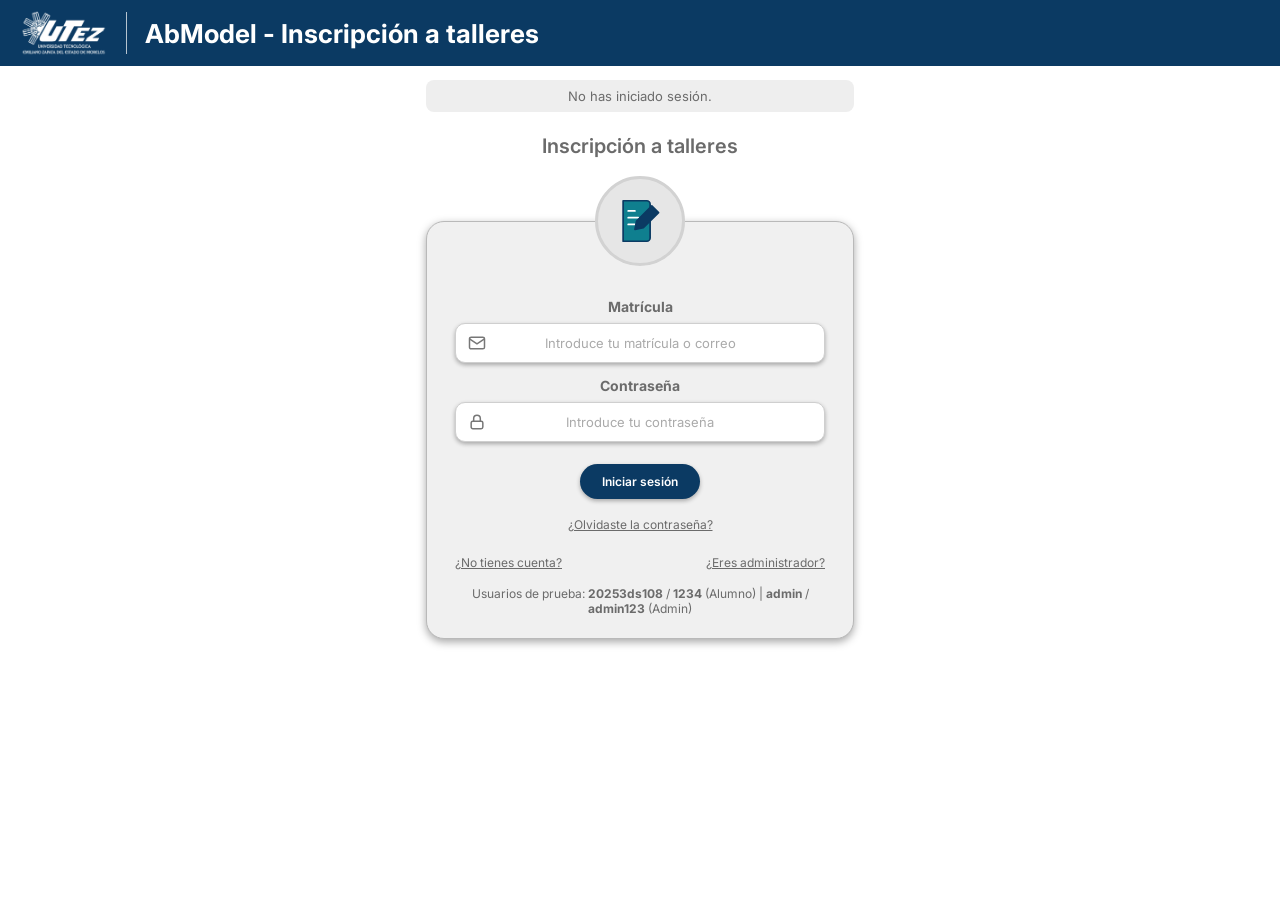
<file: RETE/target/classes/static/index.html>
<!DOCTYPE html>
<html lang="es">
<head>
    <meta charset="UTF-8">
    <meta name="viewport" content="width=device-width, initial-scale=1">
    <title>RETE - Inicio de Sesión</title>
    <link rel="preconnect" href="https://fonts.googleapis.com">
    <link rel="preconnect" href="https://fonts.gstatic.com" crossorigin>
    <link href="https://fonts.googleapis.com/css2?family=Inter:wght@400;500;600;700&display=swap" rel="stylesheet">
    <style>
        :root {
            --azul: #0b3a63;
            --azul-oscuro: #082c4c;
            --gris-texto: #6b6b6b;
            --gris-card: #f0f0f0;
            --borde: #b9b9b9;
        }
        * { box-sizing: border-box; }
        body {
            margin: 0;
            font-family: 'Inter', Arial, sans-serif;
            color: var(--gris-texto);
            background: #fff;
            min-height: 100vh;
        }

        header {
            background: var(--azul);
            display: flex;
            align-items: center;
            gap: 18px;
            padding: 12px 20px;
            height: 66px;
        }
        .logo-utez {
            display: flex;
            align-items: center;
            padding-right: 18px;
            border-right: 1px solid rgba(255,255,255,.7);
            height: 100%;
        }
        .logo-utez img { height: 46px; display: block; }
        .logo-utez span { color: #fff; font-weight: 700; font-style: italic; font-size: 28px; letter-spacing: 1px; }
        header h1 { margin: 0; color: #fff; font-size: 26px; font-weight: 700; }

        nav {
            text-align: center;
            font-size: 13px;
            padding: 10px 12px 0;
        }
        nav a { color: var(--azul); text-decoration: none; margin: 0 6px; }
        nav a:hover { text-decoration: underline; }

        main { max-width: 460px; margin: 0 auto; padding: 0 16px 40px; text-align: center; }

        #info-sesion {
            background: #eee;
            border-radius: 8px;
            padding: 8px 12px;
            margin: 14px 0;
            font-size: 13px;
        }
        #info-sesion button {
            margin-left: 8px;
            border: 0;
            border-radius: 12px;
            background: var(--azul);
            color: #fff;
            font-size: 12px;
            padding: 4px 10px;
            cursor: pointer;
        }

        h2.titulo { font-size: 20px; font-weight: 600; margin: 22px 0 18px; }

        .avatar {
            width: 90px; height: 90px;
            margin: 0 auto -45px;
            position: relative; z-index: 1;
            border-radius: 50%;
            background: #e6e6e6;
            border: 3px solid #d2d2d2;
            display: flex; align-items: center; justify-content: center;
        }
        .avatar svg { width: 54px; height: 54px; }

        .tarjeta {
            background: var(--gris-card);
            border: 1px solid var(--borde);
            border-radius: 18px;
            box-shadow: 0 3px 8px rgba(0,0,0,.35);
            padding: 62px 28px 22px;
        }
        label { display: block; font-weight: 700; font-size: 14px; margin: 14px 0 8px; }

        .campo { position: relative; }
        .campo svg {
            position: absolute; left: 12px; top: 50%;
            transform: translateY(-50%);
            width: 20px; height: 20px;
            stroke: #777; fill: none; stroke-width: 1.8;
        }
        input {
            width: 100%;
            height: 40px;
            border: 1px solid #cfcfcf;
            border-radius: 10px;
            background: #fff;
            box-shadow: 0 2px 4px rgba(0,0,0,.3);
            font: inherit;
            font-size: 13px;
            color: #333;
            padding: 0 12px;
            text-align: center;
        }
        .campo input { padding-left: 40px; padding-right: 40px; }
        input::placeholder { color: #aaa; }
        input:focus-visible, button:focus-visible, a:focus-visible {
            outline: 2px solid var(--azul);
            outline-offset: 2px;
        }

        .btn {
            margin-top: 22px;
            border: 0;
            border-radius: 999px;
            background: var(--azul);
            color: #fff;
            font: inherit;
            font-size: 12px;
            font-weight: 600;
            padding: 10px 22px;
            cursor: pointer;
            box-shadow: 0 2px 4px rgba(0,0,0,.3);
        }
        .btn:hover { background: var(--azul-oscuro); }

        .tarjeta a { color: var(--gris-texto); font-size: 12px; text-decoration: underline; }
        .olvido { display: inline-block; margin-top: 18px; }
        .pie-tarjeta { display: flex; justify-content: space-between; margin-top: 22px; }

        .usuarios-prueba { display: block; margin-top: 16px; font-size: 12px; }
    </style>
</head>
<body>

<header>
    <div class="logo-utez">
        <img src="img/utez-logo.png" alt="UTEZ"
             onerror="this.style.display='none'; this.nextElementSibling.style.display='inline';">
        <span style="display:none;">UTEZ</span>
    </div>
    <h1>AbModel - Inscripción a talleres</h1>
</header>

<main>
    <div id="info-sesion"></div>

    <h2 class="titulo">Inscripción a talleres</h2>

    <div class="avatar" aria-hidden="true">
        <svg viewBox="0 0 64 64" fill="none" stroke-linecap="round" stroke-linejoin="round">
            <path d="M12 8h28a4 4 0 0 1 4 4v40a4 4 0 0 1-4 4H12z" fill="#0f7f8f" stroke="#0b3a63" stroke-width="2"/>
            <path d="M18 20h8M18 28h12M18 36h8" stroke="#fff" stroke-width="2"/>
            <path d="M46 14l8 8-18 18-10 2 2-10z" fill="#0b3a63" stroke="#0b3a63" stroke-width="2"/>
        </svg>
    </div>

    <div class="tarjeta">

        <!-Login->
        <div id="seccion-login">
            <form onsubmit="iniciarSesion(event)">
                <label for="login-id" id="lbl-login-id">Matrícula</label>
                <div class="campo">
                    <svg viewBox="0 0 24 24"><rect x="3" y="5" width="18" height="14" rx="2"/><path d="M3 7l9 6 9-6"/></svg>
                    <input type="text" id="login-id" placeholder="Introduce tu matrícula o correo" required>
                </div>

                <label for="login-pass">Contraseña</label>
                <div class="campo">
                    <svg viewBox="0 0 24 24"><rect x="5" y="11" width="14" height="9" rx="2"/><path d="M8 11V8a4 4 0 0 1 8 0v3"/></svg>
                    <input type="password" id="login-pass" placeholder="Introduce tu contraseña" required>
                </div>

                <button type="submit" class="btn">Iniciar sesión</button>
            </form>

            <a href="#" class="olvido" onclick="olvidoPassword(event)">¿Olvidaste la contraseña?</a>

            <div class="pie-tarjeta">
                <a href="#" onclick="alternarVista(true)">¿No tienes cuenta?</a>
                <a href="#" onclick="modoAdministrador(event)">¿Eres administrador?</a>
            </div>

            <small class="usuarios-prueba">Usuarios de prueba: <b>20253ds108</b> / <b>1234</b> (Alumno) | <b>admin</b> / <b>admin123</b> (Admin)</small>
        </div>

        <!Registro->
        <div id="seccion-registro" style="display:none;">
            <h2 class="titulo" style="margin-top:0;">Registro de estudiante</h2>
            <form onsubmit="registrarUsuario(event)">
                <label for="reg-nombre">Nombre completo</label>
                <input type="text" id="reg-nombre" required>

                <label for="reg-matricula">Matrícula</label>
                <input type="text" id="reg-matricula" required>

                <label for="reg-correo">Correo institucional</label>
                <input type="email" id="reg-correo" placeholder="matricula@utez.edu.mx" required>

                <label for="reg-grupo">Grado y Grupo</label>
                <input type="text" id="reg-grupo" placeholder="Ej. 4D" required>

                <label for="reg-pass">Contraseña</label>
                <input type="password" id="reg-pass" required>

                <button type="submit" class="btn">Crear cuenta</button>
            </form>
            <div class="pie-tarjeta" style="justify-content:center;">
                <a href="#" onclick="alternarVista(false)">¿Ya tienes cuenta? Inicia sesión</a>
            </div>
        </div>
    </div>
</main>

<script>
    function mostrarSesion() {
        const usuario = JSON.parse(sessionStorage.getItem('usuario'));
        const div = document.getElementById('info-sesion');
        if (usuario) {
            div.innerHTML = `Sesión activa: <b>${usuario.nombre}</b> (${usuario.rol})
                                 <button onclick="cerrarSesion()">Cerrar sesión</button>`;
        } else {
            div.innerHTML = 'No has iniciado sesión.';
        }
    }

    function cerrarSesion() {
        sessionStorage.removeItem('usuario');
        mostrarSesion();
    }

    function alternarVista(mostrarRegistro) {
        document.getElementById('seccion-login').style.display = mostrarRegistro ? 'none' : 'block';
        document.getElementById('seccion-registro').style.display = mostrarRegistro ? 'block' : 'none';
    }

    // Enlace registro
    function modoAdministrador(e) {
        e.preventDefault();
        document.getElementById('lbl-login-id').textContent = 'Usuario administrador';
        document.getElementById('login-id').placeholder = 'Introduce tu usuario';
        document.getElementById('login-id').focus();
    }

    function olvidoPassword(e) {
        e.preventDefault();
        alert('Para recuperar tu contraseña comunícate con el administrador.');
    }

    async function iniciarSesion(e) {
        e.preventDefault();
        const identificador = document.getElementById('login-id').value;
        const password = document.getElementById('login-pass').value;

        const res = await fetch('/api/auth/login', {
            method: 'POST',
            headers: { 'Content-Type': 'application/json' },
            body: JSON.stringify({ identificador, password })
        });
        const data = await res.json();

        alert(data.mensaje);
        if (data.exito) {
            sessionStorage.setItem('usuario', JSON.stringify(data));
            window.location.href = (data.rol === 'ADMIN') ? 'admin.html' : 'catalogo.html';
        }
    }

    async function registrarUsuario(e) {
        e.preventDefault();
        const nuevo = {
            nombre: document.getElementById('reg-nombre').value,
            matricula: document.getElementById('reg-matricula').value,
            correo: document.getElementById('reg-correo').value,
            gradoGrupo: document.getElementById('reg-grupo').value,
            password: document.getElementById('reg-pass').value
        };

        const res = await fetch('/api/auth/registro', {
            method: 'POST',
            headers: { 'Content-Type': 'application/json' },
            body: JSON.stringify(nuevo)
        });
        const data = await res.json();

        alert(data.mensaje);
        if (data.exito) {
            alternarVista(false);
        }
    }

    mostrarSesion();
</script>
</body>
</html>
</file>
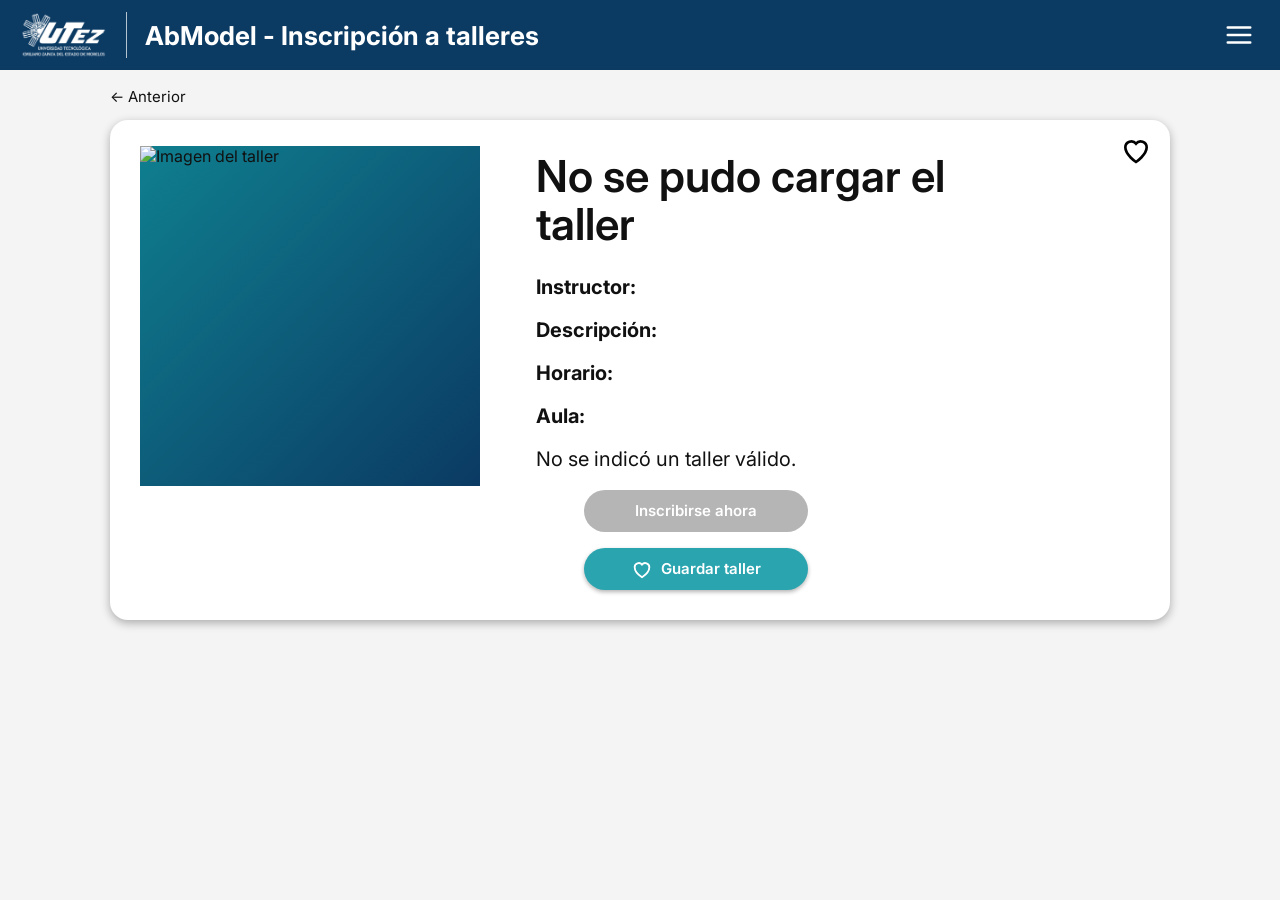
<file: RETE/target/classes/static/detalle-taller.html>
<!DOCTYPE html>
<html lang="es">
<head>
    <meta charset="UTF-8">
    <meta name="viewport" content="width=device-width, initial-scale=1">
    <title>RETE - Detalle del Taller</title>
    <link rel="preconnect" href="https://fonts.googleapis.com">
    <link rel="preconnect" href="https://fonts.gstatic.com" crossorigin>
    <link href="https://fonts.googleapis.com/css2?family=Inter:wght@400;500;600;700;800&display=swap" rel="stylesheet">
    <link rel="stylesheet" href="css/rete.css">
    <style>
        body { background: #f4f4f4; min-height: 100vh; }
        main { max-width: 1100px; margin: 0 auto; padding: 16px 20px 48px; }
        .volver { display: inline-flex; align-items: center; gap: 6px; color: #111; text-decoration: none; font-size: 15px; margin-bottom: 14px; }
        .volver:hover { text-decoration: underline; }

        .detalle {
            position: relative;
            background: #fff;
            border-radius: 18px;
            box-shadow: 0 3px 10px rgba(0,0,0,.3);
            padding: 26px 30px 30px;
            display: grid;
            grid-template-columns: minmax(260px, 340px) 1fr;
            gap: 56px;
        }

        /*Galería*/
        .principal { aspect-ratio: 1 / 1; background: linear-gradient(135deg, #0f7f8f, #0b3a63); overflow: hidden; }
        .principal img { width: 100%; height: 100%; object-fit: cover; display: block; }
        /* ----- Información ----- */
        .info { padding-top: 6px; }
        .info h2 { margin: 0 0 26px; font-size: clamp(30px, 4vw, 44px); line-height: 1.1; font-weight: 600; max-width: 420px; }
        .dato { margin: 0 0 18px; font-size: 20px; line-height: 1.25; max-width: 400px; }
        .dato b { font-weight: 700; }

        .botones { display: flex; flex-direction: column; align-items: center; gap: 16px; max-width: 320px; margin-top: 8px; }
        .botones .btn { width: 100%; max-width: 224px; height: 42px; font-size: 15px; }

        .btn-fav-esquina {
            position: absolute; top: 12px; right: 16px;
            width: 36px; height: 36px; padding: 2px; border: 0; background: transparent; cursor: pointer;
        }
        .corazon { width: 100%; height: 100%; fill: none; stroke: #000; stroke-width: 2; }
        .btn .corazon { width: 22px; height: 22px; stroke: #fff; }
        .activo .corazon { fill: #e0245e; stroke: #e0245e; }
        .btn.activo .corazon { fill: #fff; stroke: #fff; }

        @media (max-width: 800px) {
            .detalle { grid-template-columns: 1fr; gap: 28px; }
            .botones { max-width: none; }
        }
    </style>
</head>
<body>

<header class="rete-header">
    <div class="logo-utez">
        <!-- Coloca aquí el logo de UTEZ (img/utez-logo.png)-->
        <img src="img/utez-logo.png" alt="UTEZ"
             onerror="this.style.display='none'; this.nextElementSibling.style.display='inline';">
        <span style="display:none;">UTEZ</span>
    </div>
    <h1>AbModel - Inscripción a talleres</h1>

    <button class="menu-btn" id="btn-menu" aria-label="Abrir menú" aria-expanded="false">
        <svg viewBox="0 0 24 24"><path d="M3 6h18M3 12h18M3 18h18"/></svg>
    </button>
    <nav class="menu-nav" id="menu-nav" aria-label="Menú principal">
        <div class="menu-usuario">
            <strong id="menu-nombre">Julian Daniel Perez Perez</strong>
            <span id="menu-rol">Estudiante</span>
        </div>
        <ul>
            <li><a href="perfil.html">
                <svg viewBox="0 0 24 24"><circle cx="12" cy="8" r="4"/><path d="M4 21c0-4.4 3.6-7 8-7s8 2.6 8 7"/></svg>
                Mi perfil</a></li>
            <li><a href="catalogo.html">
                <svg viewBox="0 0 24 24"><path d="M12 6c-2-1.5-5-2-9-2v14c4 0 7 .5 9 2 2-1.5 5-2 9-2V4c-4 0-7 .5-9 2zM12 6v14"/></svg>
                Talleres Existentes</a></li>
            <li><a href="inscripciones.html">
                <svg viewBox="0 0 24 24"><rect x="4" y="5" width="16" height="16" rx="2"/><path d="M4 10h16M8 3v4M16 3v4"/></svg>
                Mis talleres</a></li>
            <li><a href="guardados.html">
                <svg viewBox="0 0 24 24"><path d="M12 21s-8-5.4-8-11a4.5 4.5 0 0 1 8-2.8A4.5 4.5 0 0 1 20 10c0 5.6-8 11-8 11z"/></svg>
                Talleres guardados</a></li>
        </ul>
        <div class="menu-salir-wrap">
            <button type="button" class="menu-salir" onclick="cerrarSesion()">
                <svg viewBox="0 0 24 24"><path d="M10 4H5v16h5M14 8l4 4-4 4M18 12H9"/></svg>
                Cerrar sesión
            </button>
        </div>
    </nav>
</header>

<main>
    <a class="volver" href="catalogo.html" id="btn-anterior">← Anterior</a>

    <!-- LÓGICA: el id del taller puede venir en la URL, ej. detalle-taller.html?id=3 -->
    <article class="detalle" id="detalle-taller" data-id-taller="">

        <button class="btn-fav-esquina" id="btn-favorito" aria-label="Guardar taller" onclick="alternarFavorito()">
            <svg class="corazon" viewBox="0 0 24 24"><path d="M12 21s-8-5.4-8-11a4.5 4.5 0 0 1 8-2.8A4.5 4.5 0 0 1 20 10c0 5.6-8 11-8 11z"/></svg>
        </button>

        <!--Galería-->
        <section class="galeria">
            <div class="principal">
                <img id="taller-imagen" alt="Imagen del taller"
                     onerror="this.style.display='none'">
            </div>
        </section>

        <!--Información-->
        <section class="info">
            <h2 id="taller-nombre">Cargando taller...</h2>

            <p class="dato"><b>Instructor:</b> <span id="taller-instructor"></span></p>
            <p class="dato"><b>Descripción:</b> <span id="taller-descripcion"></span></p>
            <p class="dato"><b>Horario:</b> <span id="taller-horario"></span></p>
            <p class="dato"><b>Aula:</b> <span id="taller-aula"></span></p>
            <p class="dato" id="taller-cupos"></p>
            <p class="dato" id="mensaje-taller" role="status" aria-live="polite"></p>

            <div class="botones">
                <button class="btn btn-primario" id="btn-inscribirse" onclick="inscribirse()" disabled>Inscribirse ahora</button>
                <button class="btn btn-secundario" id="btn-guardar" onclick="alternarFavorito()">
                    <svg class="corazon" viewBox="0 0 24 24"><path d="M12 21s-8-5.4-8-11a4.5 4.5 0 0 1 8-2.8A4.5 4.5 0 0 1 20 10c0 5.6-8 11-8 11z"/></svg>
                    Guardar taller
                </button>
            </div>
        </section>
    </article>
</main>

<!--Ventana: Confirmación de registro-->
<dialog class="modal" id="modal-confirmacion" aria-labelledby="modal-titulo">
    <form class="modal-caja" id="form-confirmacion" onsubmit="confirmarInscripcion(event)" novalidate>
        <h2 class="modal-titulo" id="modal-titulo">Confirmación de registro</h2>

        <p id="confirmacion-texto"></p>
        <p class="modal-error" id="confirmacion-error" role="alert" hidden></p>

        <div class="modal-acciones">
            <button type="button" class="btn btn-secundario" id="btn-cancelar" onclick="cerrarConfirmacion()">Cancelar</button>
            <button type="submit" class="btn btn-primario" id="btn-confirmar">Inscribirme</button>
        </div>
    </form>
</dialog>


<script src="js/rete.js"></script>
<script>

    const modal = document.getElementById('modal-confirmacion');
    const botonInscribirse = document.getElementById('btn-inscribirse');
    const botonConfirmar = document.getElementById('btn-confirmar');
    const mensajeTaller = document.getElementById('mensaje-taller');
    const errorConfirmacion = document.getElementById('confirmacion-error');
    const idTaller = Number(new URLSearchParams(window.location.search).get('id'));

    function inscribirse() {
        const usuario = obtenerUsuario();
        if (!usuario || !usuario.idEstudiante) {
            alert('Primero inicia sesión como alumno para inscribirte.');
            window.location.href = 'index.html';
            return;
        }

        if (botonInscribirse.disabled) return;
        errorConfirmacion.hidden = true;
        document.getElementById('confirmacion-texto').textContent =
            `¿Deseas inscribirte en "${document.getElementById('taller-nombre').textContent}"?`;
        modal.showModal();
        botonConfirmar.focus();
    }

    function cerrarConfirmacion() {
        modal.close();
        errorConfirmacion.hidden = true;
    }

    async function confirmarInscripcion(e) {
        e.preventDefault();
        const usuario = obtenerUsuario();
        if (!usuario || !usuario.idEstudiante) {
            cerrarConfirmacion();
            alert('Tu sesión no es válida. Inicia sesión nuevamente.');
            window.location.href = 'index.html';
            return;
        }

        botonConfirmar.disabled = true;
        botonConfirmar.textContent = 'Inscribiendo...';
        errorConfirmacion.hidden = true;

        try {
            const params = new URLSearchParams({
                idEstudiante: usuario.idEstudiante,
                idTaller
            });
            const respuesta = await fetch(`/api/talleres/inscribir?${params}`, { method: 'POST' });
            const datos = await respuesta.json();
            if (!respuesta.ok) {
                throw new Error(datos.mensaje || `Error del servidor (${respuesta.status})`);
            }
            if (!datos.mensaje || !datos.mensaje.startsWith('OK')) {
                errorConfirmacion.textContent = datos.mensaje || 'No se pudo completar la inscripción.';
                errorConfirmacion.hidden = false;
                return;
            }

            cerrarConfirmacion();
            alert(datos.mensaje);
            window.location.href = 'catalogo.html';
        } catch (error) {
            errorConfirmacion.textContent = error.message || 'No se pudo completar la inscripción.';
            errorConfirmacion.hidden = false;
        } finally {
            botonConfirmar.disabled = false;
            botonConfirmar.textContent = 'Inscribirme';
        }
    }

    function obtenerUsuario() {
        try {
            return JSON.parse(sessionStorage.getItem('usuario') || 'null');
        } catch {
            return null;
        }
    }

    async function cargarTaller() {
        if (!Number.isSafeInteger(idTaller) || idTaller < 1) {
            mostrarErrorTaller('No se indicó un taller válido.');
            return;
        }

        try {
            const respuesta = await fetch('/api/talleres');
            if (!respuesta.ok) {
                throw new Error(`Error del servidor (${respuesta.status})`);
            }
            const talleres = await respuesta.json();
            const taller = talleres.find(item => Number(item.idTaller) === idTaller);
            if (!taller) {
                mostrarErrorTaller('El taller no existe o ya no está disponible.');
                return;
            }

            document.getElementById('detalle-taller').dataset.idTaller = taller.idTaller;
            document.getElementById('taller-nombre').textContent = taller.nombreTaller || 'Taller';
            document.getElementById('taller-instructor').textContent = taller.instructor || 'Por asignar';
            document.getElementById('taller-descripcion').textContent = taller.descripcion || 'Sin descripción.';
            document.getElementById('taller-horario').textContent =
                `${taller.dia || 'Día por definir'} de ${taller.horaInicio || '--:--'} a ${taller.horaFin || '--:--'}`;
            document.getElementById('taller-aula').textContent = taller.aula || 'Por asignar';

            const disponibles = Math.max(0, Number(taller.cupoMaximo) - Number(taller.inscritosActuales));
            const cupos = document.getElementById('taller-cupos');
            cupos.textContent = disponibles > 0
                ? `Quedan ${disponibles} ${disponibles === 1 ? 'lugar disponible' : 'lugares disponibles'}.`
                : 'Cupo lleno.';

            const imagen = document.getElementById('taller-imagen');
            if (taller.imagen) {
                imagen.src = taller.imagen;
                imagen.alt = `Imagen del taller ${taller.nombreTaller}`;
                imagen.style.display = '';
            } else {
                imagen.style.display = 'none';
            }

            botonInscribirse.disabled = disponibles === 0;
        } catch (error) {
            mostrarErrorTaller(error.message || 'No se pudo cargar el taller.');
        }
    }

    function mostrarErrorTaller(mensaje) {
        document.getElementById('taller-nombre').textContent = 'No se pudo cargar el taller';
        mensajeTaller.textContent = mensaje;
        botonInscribirse.disabled = true;
    }

    function alternarFavorito() {
        // Solo interfaz por ahora; TODO: guardar/quitar el taller en el backend.
        document.getElementById('btn-favorito').classList.toggle('activo');
        document.getElementById('btn-guardar').classList.toggle('activo');
    }

    cargarTaller();
</script>
</body>
</html>
</file>
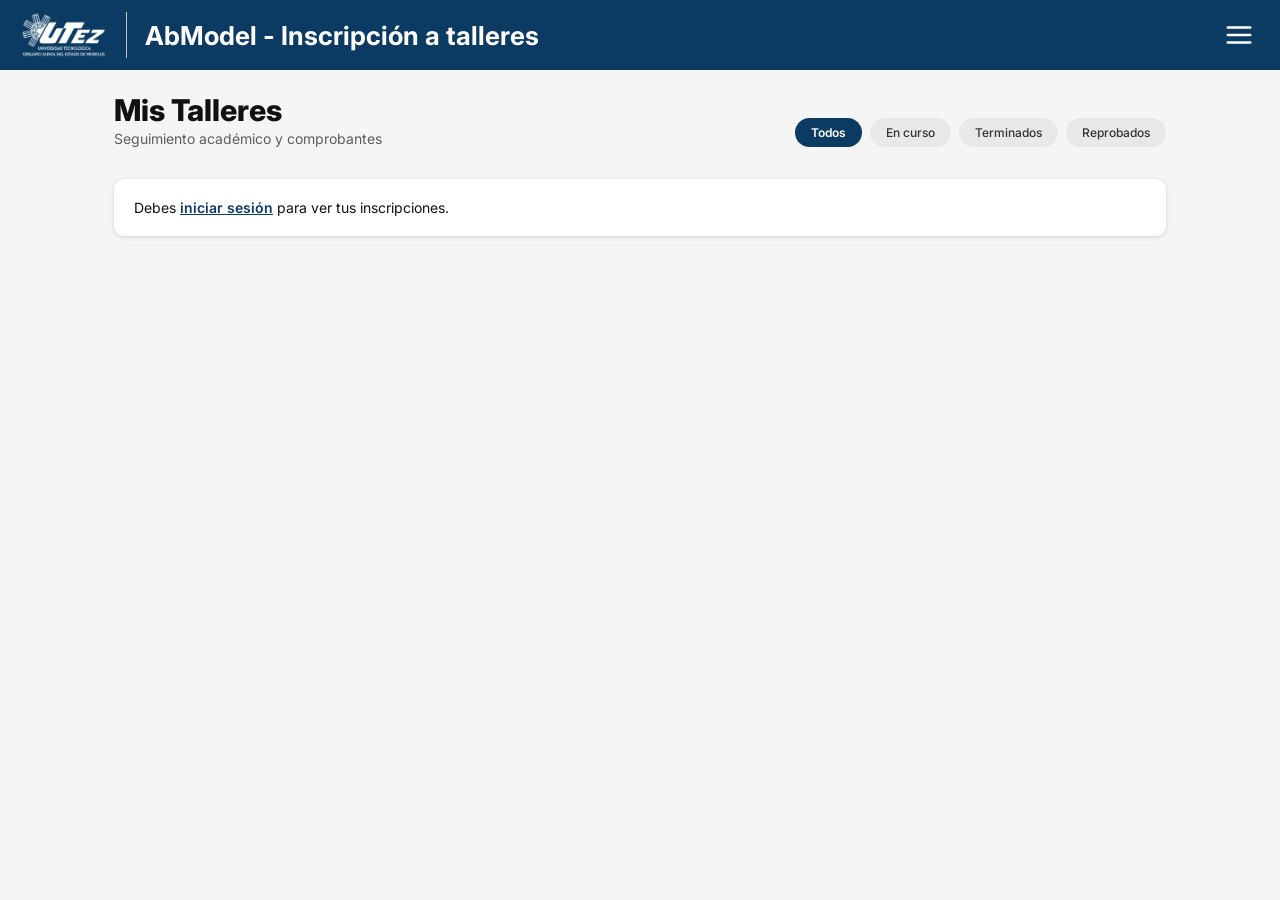
<file: RETE/target/classes/static/inscripciones.html>
<!DOCTYPE html>
<html lang="es">
<head>
    <meta charset="UTF-8">
    <meta name="viewport" content="width=device-width, initial-scale=1">
    <title>RETE - Mis Inscripciones</title>
    <link rel="preconnect" href="https://fonts.googleapis.com">
    <link rel="preconnect" href="https://fonts.gstatic.com" crossorigin>
    <link href="https://fonts.googleapis.com/css2?family=Inter:wght@400;500;600;700;800&display=swap" rel="stylesheet">
    <link rel="stylesheet" href="css/rete.css">
    <style>
        body { background: #f5f5f5; min-height: 100vh; }

        .nav-pantallas { text-align: center; font-size: 13px; padding: 10px 12px 0; }
        .nav-pantallas a { color: var(--azul); text-decoration: none; margin: 0 6px; }
        .nav-pantallas a:hover { text-decoration: underline; }

        main { max-width: 1100px; margin: 0 auto; padding: 22px 24px 48px; }

        /*Título y filtros*/
        .encabezado { display: flex; justify-content: space-between; align-items: flex-end; flex-wrap: wrap; gap: 14px; margin-bottom: 18px; }
        .encabezado h2 { margin: 0; font-size: 30px; font-weight: 800; }
        .encabezado p { margin: 2px 0 0; color: var(--gris-texto); font-size: 14px; }
        .filtros { display: flex; gap: 8px; flex-wrap: wrap; }
        .filtro {
            border: 0; border-radius: 999px;
            background: #e6e8ea; color: #333;
            font: inherit; font-size: 12px; font-weight: 500;
            padding: 7px 16px; cursor: pointer;
        }
        .filtro:hover { background: #d9dde0; }
        .filtro.activo { background: var(--azul); color: #fff; font-weight: 600; }

        /*Tarjetas*/
        #lista-talleres { display: grid; grid-template-columns: repeat(auto-fill, minmax(230px, 1fr)); gap: 16px; }
        .mensaje { grid-column: 1 / -1; background: #fff; border-radius: 10px; padding: 20px; box-shadow: 0 1px 4px rgba(0,0,0,.15); font-size: 14px; }
        .mensaje a { color: var(--azul); font-weight: 600; }

        .card { background: #fff; border-radius: 10px; box-shadow: 0 1px 5px rgba(0,0,0,.2); padding: 8px 8px 10px; display: flex; flex-direction: column; }
        .card-img {
            position: relative; aspect-ratio: 16 / 9;
            border-radius: 8px; overflow: hidden;
            background: linear-gradient(135deg, #0f7f8f, #0b3a63);
        }
        .card-img img { width: 100%; height: 100%; object-fit: cover; display: block; }
        .badge { position: absolute; top: 6px; right: 6px; font-size: 10px; font-weight: 600; padding: 3px 9px; border-radius: 6px; color: #12332c; }
        .badge.en-curso { background: #a9ebdd; }
        .badge.terminado { background: #b9efc9; }
        .badge.reprobado { background: #ffb4a0; color: #6b1d0d; }
        .badge.otro { background: #e0e0e0; color: #444; }

        .card h3 { margin: 12px 4px 8px; font-size: 17px; font-weight: 700; }
        .fila { display: flex; align-items: center; gap: 8px; margin: 0 4px 6px; font-size: 12px; color: #555; }
        .fila svg { width: 14px; height: 14px; flex: none; stroke: #666; fill: none; stroke-width: 1.8; stroke-linecap: round; stroke-linejoin: round; }
        .folio { margin: 2px 4px 0; font-size: 10px; color: #999; }

        .acciones { display: flex; align-items: center; justify-content: space-between; gap: 8px; margin-top: auto; padding: 10px 4px 0; border-top: 1px solid #ececec; }
        .card .folio + .acciones, .card .fila:last-of-type + .acciones { margin-top: 10px; }
        .btn-mini {
            border: 0; border-radius: 6px; color: #fff;
            font: inherit; font-size: 11px; font-weight: 600;
            padding: 8px 14px; cursor: pointer;
        }
        .btn-mini.primario { background: var(--azul); }
        .btn-mini.primario:hover { background: var(--azul-oscuro); }
        .btn-mini.turquesa { background: #5bb8c0; width: 100%; }
        .btn-mini.turquesa:hover { background: var(--turquesa-oscuro); }
        .btn-texto {
            border: 0; background: transparent; color: #888;
            font: inherit; font-size: 11px; cursor: pointer; padding: 6px;
            text-decoration: none;
        }
        .btn-texto:hover { color: #b3261e; }
        .acciones.centro { justify-content: center; }
        .acciones.centro .btn-texto:hover { color: var(--azul); }

        /*Paginación*/
        #paginacion { display: flex; justify-content: flex-end; align-items: center; gap: 6px; margin-top: 22px; }
        #paginacion button {
            min-width: 28px; height: 28px; border: 0; border-radius: 6px;
            background: transparent; color: #444; font: inherit; font-size: 12px; cursor: pointer;
        }
        #paginacion button:hover:not(:disabled) { background: #e6e8ea; }
        #paginacion button.actual { background: var(--azul); color: #fff; font-weight: 600; }
        #paginacion button:disabled { color: #bbb; cursor: default; }

        /*Comprobante*/
        #comprobante { display: none; }
        @media print {
            body > *:not(#comprobante) { display: none !important; }
            #comprobante { display: block; border: 2px solid #000; padding: 15px; max-width: 500px; margin: 20px auto; background: #fff; }
        }
    </style>
</head>
<body>

<header class="rete-header">
    <div class="logo-utez">
        <!-- Coloca aquí el logo de UTEZ (img/utez-logo.png)-->
        <img src="img/utez-logo.png" alt="UTEZ"
             onerror="this.style.display='none'; this.nextElementSibling.style.display='inline';">
        <span style="display:none;">UTEZ</span>
    </div>
    <h1>AbModel - Inscripción a talleres</h1>

    <button class="menu-btn" id="btn-menu" aria-label="Abrir menú" aria-expanded="false">
        <svg viewBox="0 0 24 24"><path d="M3 6h18M3 12h18M3 18h18"/></svg>
    </button>
    <nav class="menu-nav" id="menu-nav" aria-label="Menú principal">
        <div class="menu-usuario">
            <strong id="menu-nombre">Julian Daniel Perez Perez</strong>
            <span id="menu-rol">Estudiante</span>
        </div>
        <ul>
            <li><a href="perfil.html">
                <svg viewBox="0 0 24 24"><circle cx="12" cy="8" r="4"/><path d="M4 21c0-4.4 3.6-7 8-7s8 2.6 8 7"/></svg>
                Mi perfil</a></li>
            <li><a href="catalogo.html">
                <svg viewBox="0 0 24 24"><path d="M12 6c-2-1.5-5-2-9-2v14c4 0 7 .5 9 2 2-1.5 5-2 9-2V4c-4 0-7 .5-9 2zM12 6v14"/></svg>
                Talleres Existentes</a></li>
            <li><a href="inscripciones.html">
                <svg viewBox="0 0 24 24"><rect x="4" y="5" width="16" height="16" rx="2"/><path d="M4 10h16M8 3v4M16 3v4"/></svg>
                Mis talleres</a></li>
            <li><a href="guardados.html">
                <svg viewBox="0 0 24 24"><path d="M12 21s-8-5.4-8-11a4.5 4.5 0 0 1 8-2.8A4.5 4.5 0 0 1 20 10c0 5.6-8 11-8 11z"/></svg>
                Talleres guardados</a></li>
        </ul>
        <div class="menu-salir-wrap">
            <button type="button" class="menu-salir" onclick="cerrarSesion()">
                <svg viewBox="0 0 24 24"><path d="M10 4H5v16h5M14 8l4 4-4 4M18 12H9"/></svg>
                Cerrar sesión
            </button>
        </div>
    </nav>
</header>

<main>
    <div class="encabezado">
        <div>
            <h2>Mis Talleres</h2>
            <p>Seguimiento académico y comprobantes</p>
        </div>
        <div class="filtros" id="filtros">
            <button class="filtro activo" data-filtro="todos" onclick="aplicarFiltro('todos')">Todos</button>
            <button class="filtro" data-filtro="en-curso" onclick="aplicarFiltro('en-curso')">En curso</button>
            <button class="filtro" data-filtro="terminado" onclick="aplicarFiltro('terminado')">Terminados</button>
            <button class="filtro" data-filtro="reprobado" onclick="aplicarFiltro('reprobado')">Reprobados</button>
        </div>
    </div>

    <div id="lista-talleres"></div>
    <div id="paginacion"></div>
</main>

<!--Comprobante imprimible-->
<div id="comprobante"></div>

<script src="js/rete.js"></script>
<script>
    const usuario = JSON.parse(sessionStorage.getItem('usuario'));

    const POR_PAGINA = 4;
    let inscripciones = [];
    let filtroActual = 'todos';
    let paginaActual = 1;

    const ICONO = {
        persona: '<svg viewBox="0 0 24 24"><circle cx="12" cy="8" r="4"/><path d="M4 21c0-4.4 3.6-7 8-7s8 2.6 8 7"/></svg>',
        reloj:   '<svg viewBox="0 0 24 24"><circle cx="12" cy="12" r="9"/><path d="M12 7v5l3 2"/></svg>',
        lugar:   '<svg viewBox="0 0 24 24"><path d="M12 21s-7-6.2-7-11.5a7 7 0 0 1 14 0C19 14.800 12 21 12 21z"/><circle cx="12" cy="9.500" r="2.500"/></svg>'
    };

    // 'Confirmada' = en curso (misma regla que la versión original)
    function claseEstado(estado) {
        const e = (estado || '').toLowerCase();
        if (estado === 'Confirmada') return 'en-curso';
        if (e.startsWith('termin') || e === 'finalizada' || e === 'aprobado') return 'terminado';
        if (e.startsWith('reprob')) return 'reprobado';
        return 'otro';
    }

    function etiquetaEstado(estado) {
        return estado === 'Confirmada' ? 'En curso' : estado;
    }

    async function cargarMisInscripciones() {
        const contenedor = document.getElementById('lista-talleres');

        if (!usuario || !usuario.idEstudiante) {
            contenedor.innerHTML =
                '<p class="mensaje">Debes <a href="index.html">iniciar sesión</a> para ver tus inscripciones.</p>';
            return;
        }

        const res = await fetch(`/api/talleres/mis-inscripciones?idEstudiante=${usuario.idEstudiante}`);
        inscripciones = await res.json();
        pintar();
    }

    function aplicarFiltro(filtro) {
        filtroActual = filtro;
        paginaActual = 1;
        document.querySelectorAll('.filtro').forEach(b =>
            b.classList.toggle('activo', b.dataset.filtro === filtro));
        pintar();
    }

    function cambiarPagina(n) {
        paginaActual = n;
        pintar();
    }

    function tarjeta(i) {
        const clase = claseEstado(i.estado);
        const detalle = i.idTaller ? `detalle-taller.html?id=${i.idTaller}` : '#';
        let acciones;
        if (clase === 'en-curso') {
            acciones = `
                <div class="acciones">
                    <button class="btn-mini primario" onclick="imprimirComprobante(${i.idInscripcion})">Comprobante PDF</button>
                    <button class="btn-texto" onclick="cancelar(${i.idInscripcion})">Cancelar</button>
                </div>`;
        } else if (clase === 'terminado') {
            acciones = `
                <div class="acciones">
                    <button class="btn-mini turquesa" onclick="imprimirComprobante(${i.idInscripcion}, 'CONSTANCIA DE TALLER - RETE')">Constancia PDF</button>
                </div>`;
        } else {
            acciones = `
                <div class="acciones centro">
                    <a class="btn-texto" href="${detalle}">Ver detalle</a>
                </div>`;
        }

        return `
            <article class="card">
                <div class="card-img">
                    ${i.imagen ? `<img src="${i.imagen}" alt="${i.nombreTaller}" onerror="this.style.display='none'">` : ''}
                    <span class="badge ${clase}">${etiquetaEstado(i.estado)}</span>
                </div>
                <h3>${i.nombreTaller}</h3>
                <p class="fila">${ICONO.persona} ${i.instructor}</p>
                <p class="fila">${ICONO.reloj} ${i.horario}</p>
                <p class="fila">${ICONO.lugar} ${i.aula}</p>
                <p class="folio">Folio: ${i.folio}</p>
                ${acciones}
            </article>`;
    }

    function pintar() {
        const contenedor = document.getElementById('lista-talleres');
        const filtradas = inscripciones.filter(i => filtroActual === 'todos' || claseEstado(i.estado) === filtroActual);

        if (filtradas.length === 0) {
            const hayActivas = inscripciones.some(i => i.estado === 'Confirmada');
            contenedor.innerHTML = (filtroActual === 'en-curso' || (filtroActual === 'todos' && !hayActivas))
                ? '<p class="mensaje">No tienes ningún taller activo actualmente. Ve al <a href="catalogo.html">Catálogo</a> para inscribirte.</p>'
                : '<p class="mensaje">Sin movimientos anteriores.</p>';
            document.getElementById('paginacion').innerHTML = '';
            return;
        }

        const totalPaginas = Math.ceil(filtradas.length / POR_PAGINA);
        if (paginaActual > totalPaginas) paginaActual = totalPaginas;
        const inicio = (paginaActual - 1) * POR_PAGINA;
        contenedor.innerHTML = filtradas.slice(inicio, inicio + POR_PAGINA).map(tarjeta).join('');
        pintarPaginacion(totalPaginas);
    }

    function pintarPaginacion(total) {
        const pag = document.getElementById('paginacion');
        if (total <= 1) { pag.innerHTML = ''; return; }
        let html = `<button ${paginaActual === 1 ? 'disabled' : ''} onclick="cambiarPagina(${paginaActual - 1})" aria-label="Anterior">‹</button>`;
        for (let n = 1; n <= total; n++) {
            html += `<button class="${n === paginaActual ? 'actual' : ''}" onclick="cambiarPagina(${n})">${n}</button>`;
        }
        html += `<button ${paginaActual === total ? 'disabled' : ''} onclick="cambiarPagina(${paginaActual + 1})" aria-label="Siguiente">›</button>`;
        pag.innerHTML = html;
    }

    // Mismo comprobante que la versión original; ahora se imprime desde la tarjeta elegida
    function imprimirComprobante(idInscripcion, titulo = 'COMPROBANTE DE INSCRIPCIÓN - RETE') {
        const activa = inscripciones.find(i => i.idInscripcion === idInscripcion);
        if (!activa) return;
        document.getElementById('comprobante').innerHTML = `
            <h3>${titulo}</h3>
            <p><b>Folio:</b> ${activa.folio}</p>
            <p><b>Alumno:</b> ${activa.nombreAlumno} (${activa.matricula})</p>
            <p><b>Taller:</b> ${activa.nombreTaller}</p>
            <p><b>Instructor:</b> ${activa.instructor}</p>
            <p><b>Horario:</b> ${activa.horario}</p>
            <p><b>Aula:</b> ${activa.aula}</p>
            <p><b>Estado:</b> ${activa.estado}</p>
        `;
        window.print();
    }

    async function cancelar(idInscripcion) {
        if (!confirm('¿Seguro que deseas cancelar tu inscripción? Se liberará tu lugar.')) return;
        const res = await fetch(`/api/talleres/cancelar?idInscripcion=${idInscripcion}&idEstudiante=${usuario.idEstudiante}`, {
            method: 'POST'
        });
        const data = await res.json();
        alert(data.mensaje);
        cargarMisInscripciones();
    }

    cargarMisInscripciones();
</script>
</body>
</html>
</file>
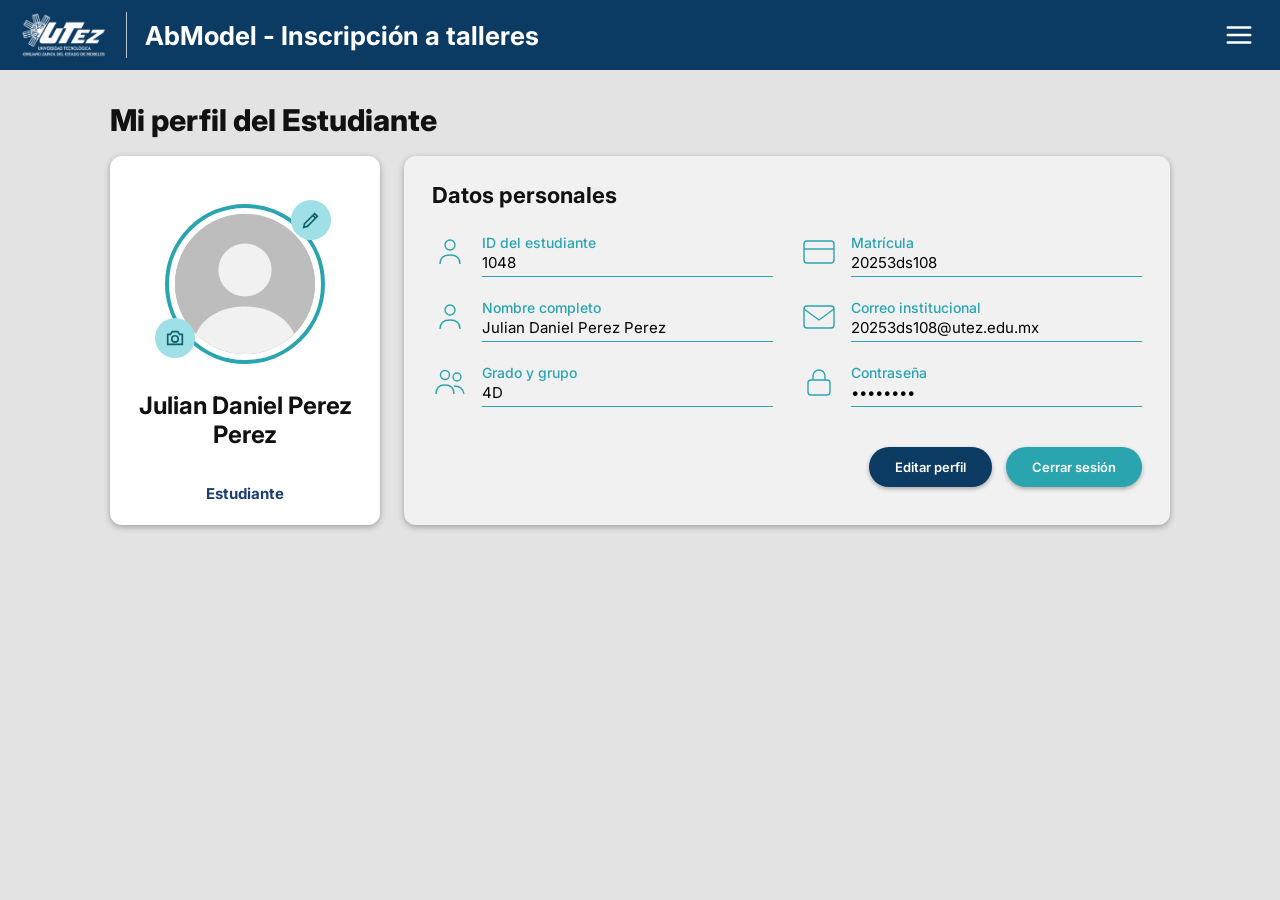
<file: RETE/target/classes/static/perfil.html>
<!DOCTYPE html>
<html lang="es">
<head>
    <meta charset="UTF-8">
    <meta name="viewport" content="width=device-width, initial-scale=1">
    <title>RETE - Mi perfil</title>
    <link rel="preconnect" href="https://fonts.googleapis.com">
    <link rel="preconnect" href="https://fonts.gstatic.com" crossorigin>
    <link href="https://fonts.googleapis.com/css2?family=Inter:wght@400;500;600;700;800&display=swap" rel="stylesheet">
    <link rel="stylesheet" href="css/rete.css">
    <style>
        body { background: #e3e3e3; min-height: 100vh; }
        main { max-width: 1100px; margin: 0 auto; padding: 24px 20px 48px; }
        h2.titulo { font-size: 30px; font-weight: 800; margin: 8px 0 18px; }

        .perfil-grid { display: grid; grid-template-columns: 270px 1fr; gap: 24px; align-items: stretch; }
        .tarjeta {
            background: #f1f1f1;
            border-radius: 12px;
            box-shadow: 0 2px 6px rgba(0,0,0,.3);
        }

        /* ----- Tarjeta lateral ----- */
        .lateral { background: #fff; display: flex; flex-direction: column; align-items: center; padding: 48px 20px 22px; }
        .avatar-wrap { position: relative; width: 160px; height: 160px; }
        .avatar {
            width: 100%; height: 100%;
            border-radius: 50%;
            border: 4px solid var(--turquesa);
            padding: 6px;
            background: #fff;
        }
        .avatar-img { width: 100%; height: 100%; border-radius: 50%; background: #bdbdbd; overflow: hidden; }
        .avatar-img img, .avatar-img svg { width: 100%; height: 100%; display: block; object-fit: cover; }
        .btn-circulo {
            position: absolute;
            width: 40px; height: 40px;
            border: 0; border-radius: 50%;
            background: var(--turquesa-claro);
            cursor: pointer; padding: 9px;
        }
        .btn-circulo svg { width: 100%; height: 100%; stroke: #12606a; fill: none; stroke-width: 1.8; }
        #btn-editar-foto { top: -4px; right: -6px; }
        #btn-camara { bottom: 6px; left: -10px; }
        .nombre-lateral { margin: 28px 0 0; font-size: 24px; font-weight: 700; text-align: center; line-height: 1.2; }
        .rol { margin-top: auto; padding-top: 34px; color: #1d3f6e; font-weight: 700; font-size: 15px; }

        /* ----- Datos personales ----- */
        .datos { padding: 26px 28px 24px; display: flex; flex-direction: column; }
        .datos h3 { margin: 0 0 26px; font-size: 22px; font-weight: 700; }
        .campos { display: grid; grid-template-columns: 1fr 1fr; gap: 22px 28px; }
        .campo { display: flex; gap: 14px; align-items: flex-start; }
        .campo .icono { width: 36px; height: 36px; flex: none; stroke: var(--turquesa); fill: none; stroke-width: 1.4; }
        .campo-cuerpo { flex: 1; border-bottom: 1px solid var(--turquesa); min-width: 0; }
        .campo label { display: block; color: var(--turquesa); font-size: 14px; font-weight: 500; }
        .campo input {
            width: 100%;
            border: 0; background: transparent;
            font: inherit; font-size: 15px; color: #000;
            padding: 2px 0 4px;
        }
        .campo input:not([readonly]) { background: #fff; border-radius: 4px; padding-left: 6px; }
        .acciones { display: flex; justify-content: flex-end; gap: 14px; margin-top: auto; padding-top: 40px; }
        .acciones .btn { min-width: 120px; }

        @media (max-width: 800px) {
            .perfil-grid { grid-template-columns: 1fr; }
            .campos { grid-template-columns: 1fr; }
        }
    </style>
</head>
<body>

<header class="rete-header">
    <div class="logo-utez">
        <!-- Coloca aquí el logo de UTEZ (img/utez-logo.png)-->
        <img src="img/utez-logo.png" alt="UTEZ"
             onerror="this.style.display='none'; this.nextElementSibling.style.display='inline';">
        <span style="display:none;">UTEZ</span>
    </div>
    <h1>AbModel - Inscripción a talleres</h1>

    <button class="menu-btn" id="btn-menu" aria-label="Abrir menú" aria-expanded="false">
        <svg viewBox="0 0 24 24"><path d="M3 6h18M3 12h18M3 18h18"/></svg>
    </button>
    <nav class="menu-nav" id="menu-nav" aria-label="Menú principal">
        <div class="menu-usuario">
            <strong id="menu-nombre">Julian Daniel Perez Perez</strong>
            <span id="menu-rol">Estudiante</span>
        </div>
        <ul>
            <li><a href="perfil.html">
                <svg viewBox="0 0 24 24"><circle cx="12" cy="8" r="4"/><path d="M4 21c0-4.4 3.6-7 8-7s8 2.6 8 7"/></svg>
                Mi perfil</a></li>
            <li><a href="catalogo.html">
                <svg viewBox="0 0 24 24"><path d="M12 6c-2-1.5-5-2-9-2v14c4 0 7 .5 9 2 2-1.5 5-2 9-2V4c-4 0-7 .5-9 2zM12 6v14"/></svg>
                Talleres Existentes</a></li>
            <li><a href="inscripciones.html">
                <svg viewBox="0 0 24 24"><rect x="4" y="5" width="16" height="16" rx="2"/><path d="M4 10h16M8 3v4M16 3v4"/></svg>
                Mis talleres</a></li>
            <li><a href="guardados.html">
                <svg viewBox="0 0 24 24"><path d="M12 21s-8-5.4-8-11a4.5 4.5 0 0 1 8-2.8A4.5 4.5 0 0 1 20 10c0 5.6-8 11-8 11z"/></svg>
                Talleres guardados</a></li>
        </ul>
        <div class="menu-salir-wrap">
            <button type="button" class="menu-salir" onclick="cerrarSesion()">
                <svg viewBox="0 0 24 24"><path d="M10 4H5v16h5M14 8l4 4-4 4M18 12H9"/></svg>
                Cerrar sesión
            </button>
        </div>
    </nav>
</header>

<main>
    <h2 class="titulo">Mi perfil del Estudiante</h2>

    <div class="perfil-grid">

        <!--Tarjeta lateral: foto, nombre y rol-->
        <aside class="tarjeta lateral">
            <div class="avatar-wrap">
                <div class="avatar">
                    <div class="avatar-img">
                        <!-- LÓGICA: asignar la foto del usuario en #foto-perfil (src) -->
                        <svg id="foto-perfil" viewBox="0 0 100 100" aria-label="Foto de perfil">
                            <rect width="100" height="100" fill="#bdbdbd"/>
                            <circle cx="50" cy="40" r="19" fill="#f1f1f1"/>
                            <path d="M12 100c0-22 17-34 38-34s38 12 38 34z" fill="#f1f1f1"/>
                        </svg>
                    </div>
                </div>
                <button class="btn-circulo" id="btn-editar-foto" aria-label="Editar foto" onclick="editarFoto()">
                    <svg viewBox="0 0 24 24"><path d="M4 20l1-4L16 5l3 3L8 19z"/><path d="M14 7l3 3"/></svg>
                </button>
                <button class="btn-circulo" id="btn-camara" aria-label="Tomar o subir foto" onclick="editarFoto()">
                    <svg viewBox="0 0 24 24"><path d="M4 8h3l2-3h6l2 3h3v11H4z"/><circle cx="12" cy="13" r="3.5"/></svg>
                </button>
                <input type="file" id="input-foto" accept="image/*" hidden>
            </div>

            <h3 class="nombre-lateral" id="perfil-nombre-lateral">Julian Daniel Perez Perez</h3>
            <div class="rol" id="perfil-rol">Estudiante</div>
        </aside>

        <!--Tarjeta de datos personales-->
        <section class="tarjeta datos">
            <h3>Datos personales</h3>

            <form id="form-perfil" onsubmit="guardarPerfil(event)">
                <div class="campos">
                    <div class="campo">
                        <svg class="icono" viewBox="0 0 36 36"><circle cx="18" cy="11" r="5"/><path d="M8 30c0-6 4-9 10-9s10 3 10 9"/></svg>
                        <div class="campo-cuerpo">
                            <label for="perfil-id">ID del estudiante</label>
                            <input type="text" id="perfil-id" name="idEstudiante" value="1048" readonly>
                        </div>
                    </div>

                    <div class="campo">
                        <svg class="icono" viewBox="0 0 36 36"><rect x="3" y="7" width="30" height="22" rx="3"/><path d="M3 15h30"/></svg>
                        <div class="campo-cuerpo">
                            <label for="perfil-matricula">Matrícula</label>
                            <input type="text" id="perfil-matricula" name="matricula" value="20253ds108" readonly>
                        </div>
                    </div>

                    <div class="campo">
                        <svg class="icono" viewBox="0 0 36 36"><circle cx="18" cy="11" r="5"/><path d="M8 30c0-6 4-9 10-9s10 3 10 9"/></svg>
                        <div class="campo-cuerpo">
                            <label for="perfil-nombre">Nombre completo</label>
                            <input type="text" id="perfil-nombre" name="nombre" value="Julian Daniel Perez Perez" readonly>
                        </div>
                    </div>

                    <div class="campo">
                        <svg class="icono" viewBox="0 0 36 36"><rect x="3" y="7" width="30" height="22" rx="3"/><path d="M3 10l15 11 15-11"/></svg>
                        <div class="campo-cuerpo">
                            <label for="perfil-correo">Correo institucional</label>
                            <input type="email" id="perfil-correo" name="correo" value="20253ds108@utez.edu.mx" readonly>
                        </div>
                    </div>

                    <div class="campo">
                        <svg class="icono" viewBox="0 0 36 36"><circle cx="13" cy="11" r="4.5"/><circle cx="25" cy="13" r="4"/><path d="M4 30c0-6 3-9 9-9s9 3 9 9M22 22c5 0 9 2 10 8"/></svg>
                        <div class="campo-cuerpo">
                            <label for="perfil-grupo">Grado y grupo</label>
                            <input type="text" id="perfil-grupo" name="gradoGrupo" value="4D" readonly>
                        </div>
                    </div>

                    <div class="campo">
                        <svg class="icono" viewBox="0 0 36 36"><rect x="7" y="16" width="22" height="15" rx="3"/><path d="M12 16v-4a6 6 0 0 1 12 0v4"/></svg>
                        <div class="campo-cuerpo">
                            <label for="perfil-pass">Contraseña</label>
                            <input type="password" id="perfil-pass" name="password" value="12345678" readonly>
                        </div>
                    </div>
                </div>

                <div class="acciones">
                    <button type="button" class="btn btn-primario" id="btn-editar-perfil" onclick="editarPerfil()">Editar perfil</button>
                    <button type="button" class="btn btn-secundario" id="btn-cerrar-sesion" onclick="cerrarSesion()">Cerrar sesión</button>
                </div>
            </form>
        </section>
    </div>
</main>

<script src="js/rete.js"></script>
<script>

    // ===== Lógica pendiente =====
    function cargarPerfil() {
        // TODO: leer sessionStorage.getItem('usuario') y/o hacer fetch al backend
        //       para rellenar #perfil-id, #perfil-matricula, #perfil-nombre,
        //       #perfil-correo, #perfil-grupo, #perfil-nombre-lateral y #perfil-rol.
    }

    function editarPerfil() {
        // TODO: quitar el atributo readonly de los inputs editables, cambiar el texto
        //       del botón a "Guardar" y enviar el formulario (guardarPerfil).
    }

    function guardarPerfil(e) {
        e.preventDefault();
        // TODO: fetch PUT/POST con los datos de #form-perfil y volver a poner readonly.
    }

    function editarFoto() {
        // TODO: document.getElementById('input-foto').click() y subir la imagen elegida.
    }

    cargarPerfil();
</script>
</body>
</html>
</file>
<file: RETE/target/classes/static/css/rete.css>
/* ===== Estilos compartidos RETE / AbModel ===== */
:root {
    --azul: #0b3a63;
    --azul-oscuro: #082c4c;
    --turquesa: #2aa5b0;
    --turquesa-oscuro: #1f8d98;
    --turquesa-claro: #9fe0e6;
    --gris-texto: #5c5c5c;
}
* { box-sizing: border-box; }
body { margin: 0; font-family: 'Inter', Arial, sans-serif; color: #111; }

/* ----- Encabezado ----- */
.rete-header {
    position: relative;
    background: var(--azul);
    display: flex;
    align-items: center;
    gap: 18px;
    padding: 12px 20px;
    height: 70px;
}
.logo-utez {
    display: flex; align-items: center;
    padding-right: 18px;
    border-right: 1px solid rgba(255,255,255,.7);
    height: 100%;
}
.logo-utez img { height: 46px; display: block; }
.logo-utez span { color: #fff; font-weight: 700; font-style: italic; font-size: 28px; letter-spacing: 1px; }
.rete-header h1 { margin: 0; color: #fff; font-size: 26px; font-weight: 700; }

/* ----- Menú hamburguesa ----- */
.menu-btn {
    margin-left: auto;
    width: 42px; height: 42px;
    border: 0; background: transparent; cursor: pointer; padding: 6px;
}
.menu-btn svg { width: 100%; height: 100%; stroke: #fff; stroke-width: 2; stroke-linecap: round; }
.menu-nav {
    display: none;
    position: absolute; right: 16px; top: calc(100% + 6px);
    z-index: 20;
    width: 290px;
    background: #fff;
    color: #000;
    border-radius: 18px;
    box-shadow: 0 6px 18px rgba(0,0,0,.35);
    padding: 18px 20px 12px;
}
.menu-nav.abierto { display: block; }
.menu-usuario { padding-bottom: 12px; border-bottom: 1px solid var(--turquesa); }
.menu-usuario strong { display: block; font-size: 20px; line-height: 1.2; font-weight: 700; }
.menu-usuario span { font-size: 13px; }
.menu-nav ul { list-style: none; margin: 0; padding: 10px 0; }
.menu-nav a, .menu-salir {
    display: flex; align-items: center; gap: 16px;
    padding: 10px 4px;
    color: #111; text-decoration: none;
    font: inherit; font-size: 17px;
    border-radius: 8px;
}
.menu-nav a:hover, .menu-salir:hover { background: #eef7f8; }
.menu-nav svg {
    width: 26px; height: 26px; flex: none;
    stroke: var(--turquesa); fill: none; stroke-width: 1.6;
    stroke-linecap: round; stroke-linejoin: round;
}
.menu-salir-wrap { border-top: 1px solid var(--turquesa); padding-top: 8px; }
.menu-salir { width: 100%; border: 0; background: transparent; cursor: pointer; text-align: left; }
.menu-salir svg { stroke: #e05757; }

/* ----- Ventana de confirmación (dialog) ----- */
.modal { border: 0; padding: 0; background: transparent; max-width: none; overflow: visible; }
.modal::backdrop { background: rgba(0,0,0,.6); }
.modal-caja {
    width: min(420px, 92vw);
    background: #fff;
    border-radius: 26px;
    padding: 22px 26px 26px;
    box-shadow: 0 6px 18px rgba(0,0,0,.4);
}
.modal-titulo {
    margin: 0 0 24px;
    background: var(--turquesa); color: #fff;
    text-align: center;
    border-radius: 10px;
    padding: 10px 12px;
    font-size: clamp(20px, 5vw, 26px); font-weight: 700;
}
.modal label { display: block; font-size: 15px; font-weight: 600; margin: 0 0 6px; }
.modal input {
    width: 100%; height: 42px;
    border: 1px solid #333; border-radius: 10px;
    padding: 0 12px;
    font: inherit; font-size: 15px;
    box-shadow: 0 2px 4px rgba(0,0,0,.25);
}
.modal input.invalido { border-color: #d11a2a; }
.modal-error { color: #d11a2a; font-size: 11px; margin: 4px 0 0; }
.modal-error[hidden] { display: none; }
.modal-campo { margin-bottom: 14px; }
.modal-acciones { display: flex; justify-content: space-between; gap: 16px; margin-top: 26px; }
.modal-acciones .btn { flex: 1; max-width: 170px; }

/* ----- Botones ----- */
.btn {
    border: 0;
    border-radius: 999px;
    font: inherit; font-size: 13px; font-weight: 600;
    color: #fff;
    padding: 0 26px; height: 40px;
    cursor: pointer;
    box-shadow: 0 2px 4px rgba(0,0,0,.3);
    display: inline-flex; align-items: center; justify-content: center; gap: 8px;
}
.btn-primario { background: var(--azul); }
.btn-primario:hover:not(:disabled) { background: var(--azul-oscuro); }
.btn-secundario { background: var(--turquesa); }
.btn-secundario:hover:not(:disabled) { background: var(--turquesa-oscuro); }
.btn:disabled { background: #b5b5b5; cursor: not-allowed; box-shadow: none; }

a:focus-visible, button:focus-visible, input:focus-visible {
    outline: 2px solid var(--turquesa);
    outline-offset: 2px;
}

@media (max-width: 600px) {
    .rete-header h1 { font-size: 17px; }
    .logo-utez { padding-right: 10px; }
}
</file>
